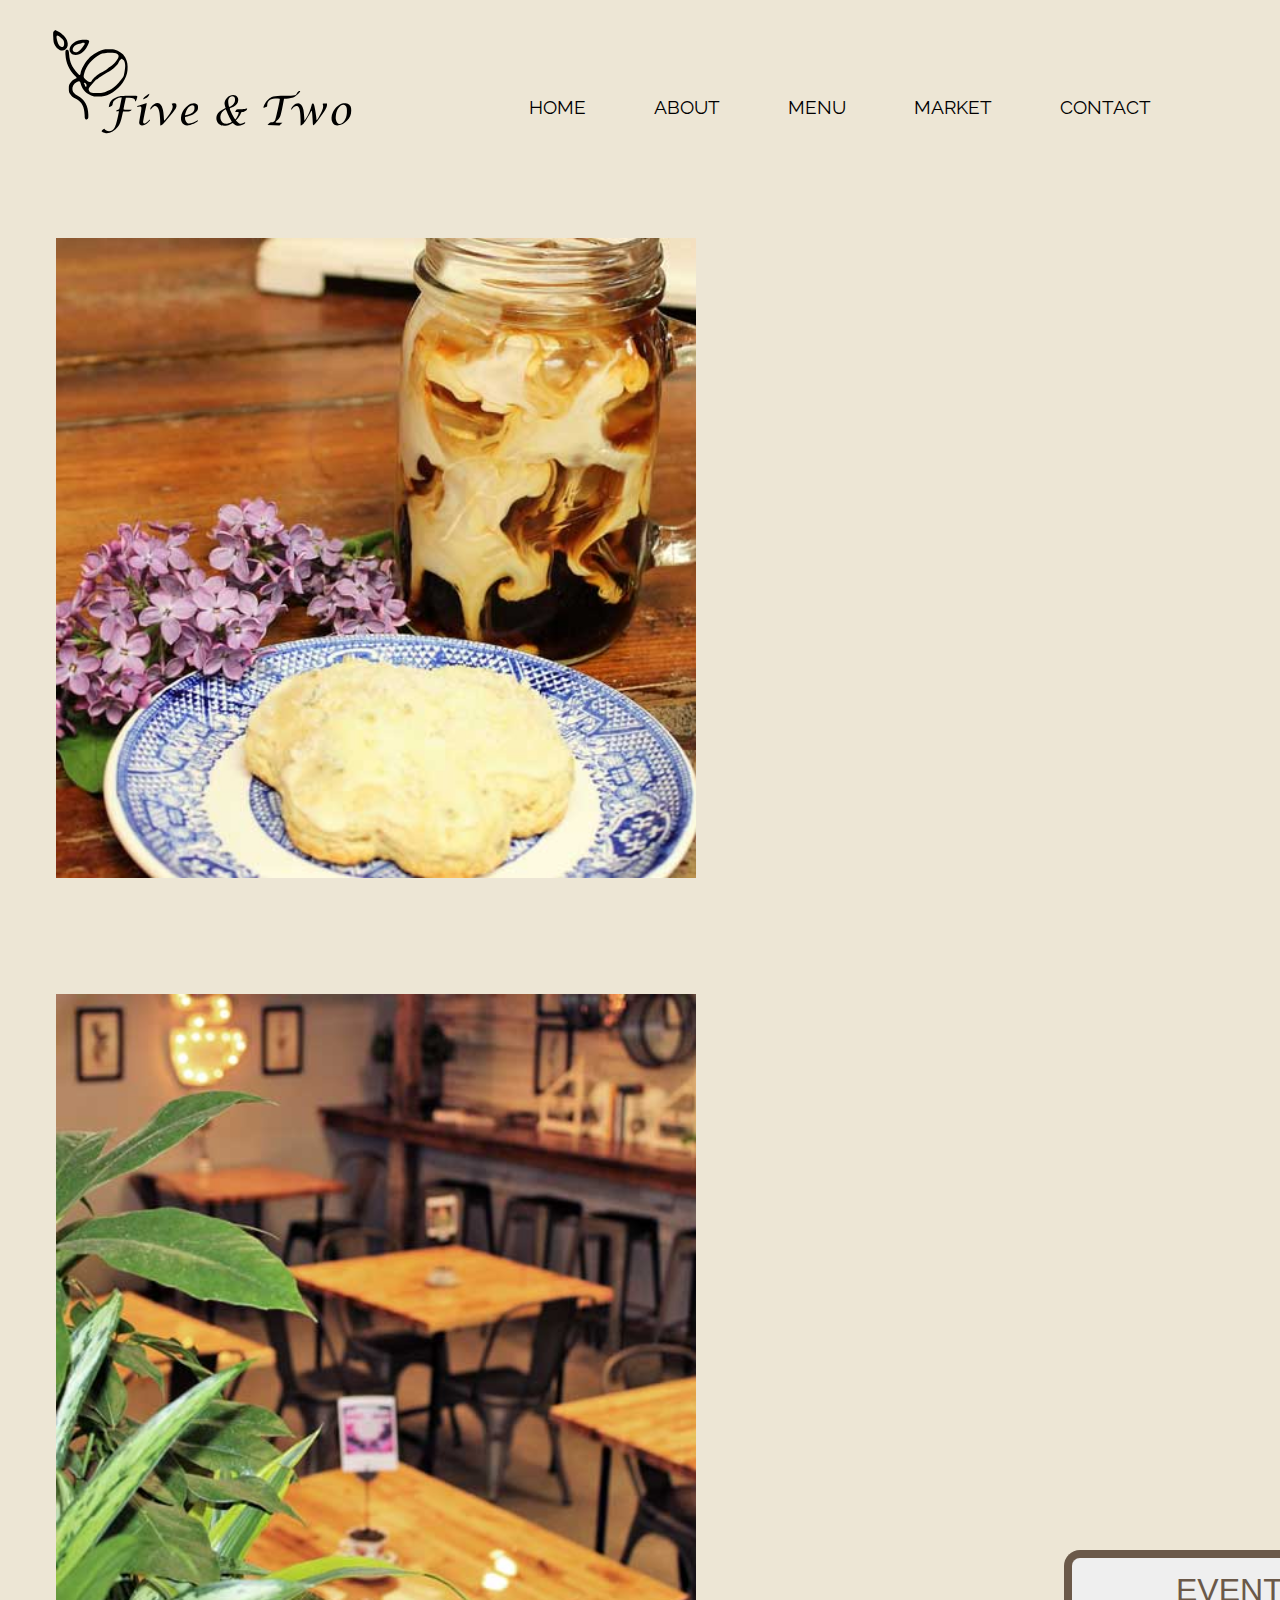
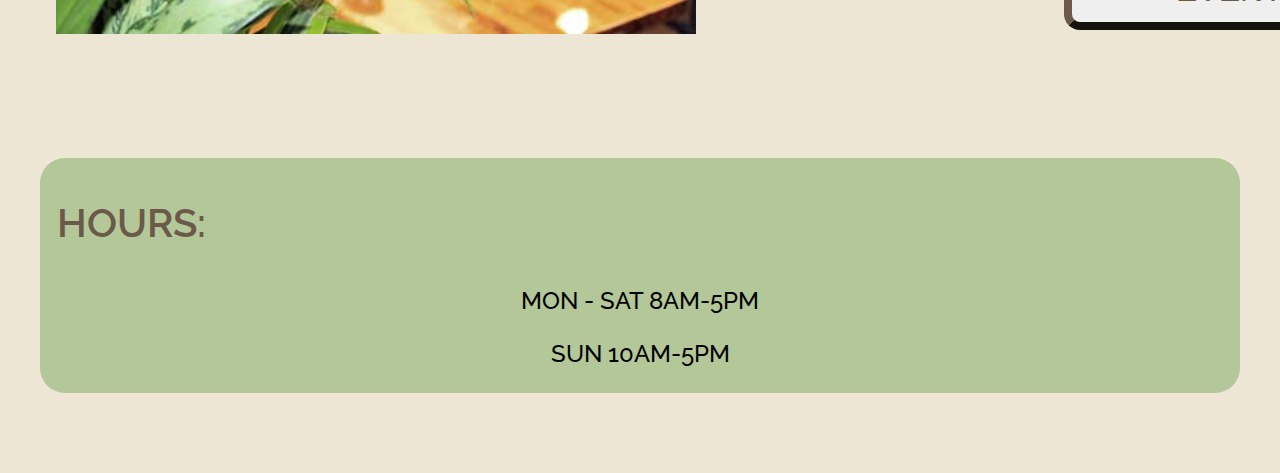
<file: index.html>
<!DOCTYPE html>
<html lang="en">
<head>
    <meta charset="UTF-8">
    <meta http-equiv="X-UA-Compatible" content="IE=edge">
    <meta name="viewport" content="width=device-width, initial-scale=1.0">
    <title>Five & Two Cafe</title>
    <link rel="stylesheet" href="styles.css">
    <link rel="preconnect" href="https://fonts.googleapis.com">
<link rel="preconnect" href="https://fonts.gstatic.com" crossorigin>
<link href="https://fonts.googleapis.com/css2?family=Raleway:ital,wght@0,100;0,200;0,300;0,400;0,500;0,600;0,700;0,800;0,900;1,100;1,200;1,300;1,400;1,500;1,600;1,700;1,800;1,900&display=swap" rel="stylesheet">
<link rel="apple-touch-icon" sizes="180x180" href="images/apple-touch-icon.png">
<link rel="icon" type="image/png" sizes="32x32" href="images/favicon-32x32.png">
<link rel="icon" type="image/png" sizes="16x16" href="images/favicon-16x16.png">
<link rel="manifest" href="images/site.webmanifest">
<link rel="mask-icon" href="images/safari-pinned-tab.svg" color="#5bbad5">
<link rel="shortcut icon" href="images/favicon.ico">
<meta name="msapplication-TileColor" content="#da532c">
<meta name="msapplication-config" content="images/browserconfig.xml">
<meta name="theme-color" content="#ffffff">
</head>
    <body>
        <header>
            <img src="images/LOGO-COLOR.svg" alt="logo" id="logo">
            <nav>
            <a href="index.html">Home</a>
            <a href="about.html">About</a>
            <a href="menu.html">Menu</a>
            <a href="market.html">Market</a>
            <a href="contact.html">Contact</a>
        </nav>
        </header>
        <main>
            <!--Same issue with id here. Can only use an id value once. Instead use a class attribute when wanting to select multiple objects.-->
        <img src="images/firstphoto.jpg" alt="A bakery item and a coffee drink from the cafe" id="imagehome1">
        <img src="images/secondphoto.jpg" alt="A photo of the tables at the cafe" id="imagehome1">
        <form action="https://downtoearthgardencenter.com/events-calendar.html">
            <button type="submit">Events</button>
         </form>
        <section id="hours">
            <h3>Hours:</h3>
            <p>MON - SAT 8AM-5PM</p>
            <p>SUN 10AM-5PM</p>
        </section>
        </main>
    </body>
</html>
</file>
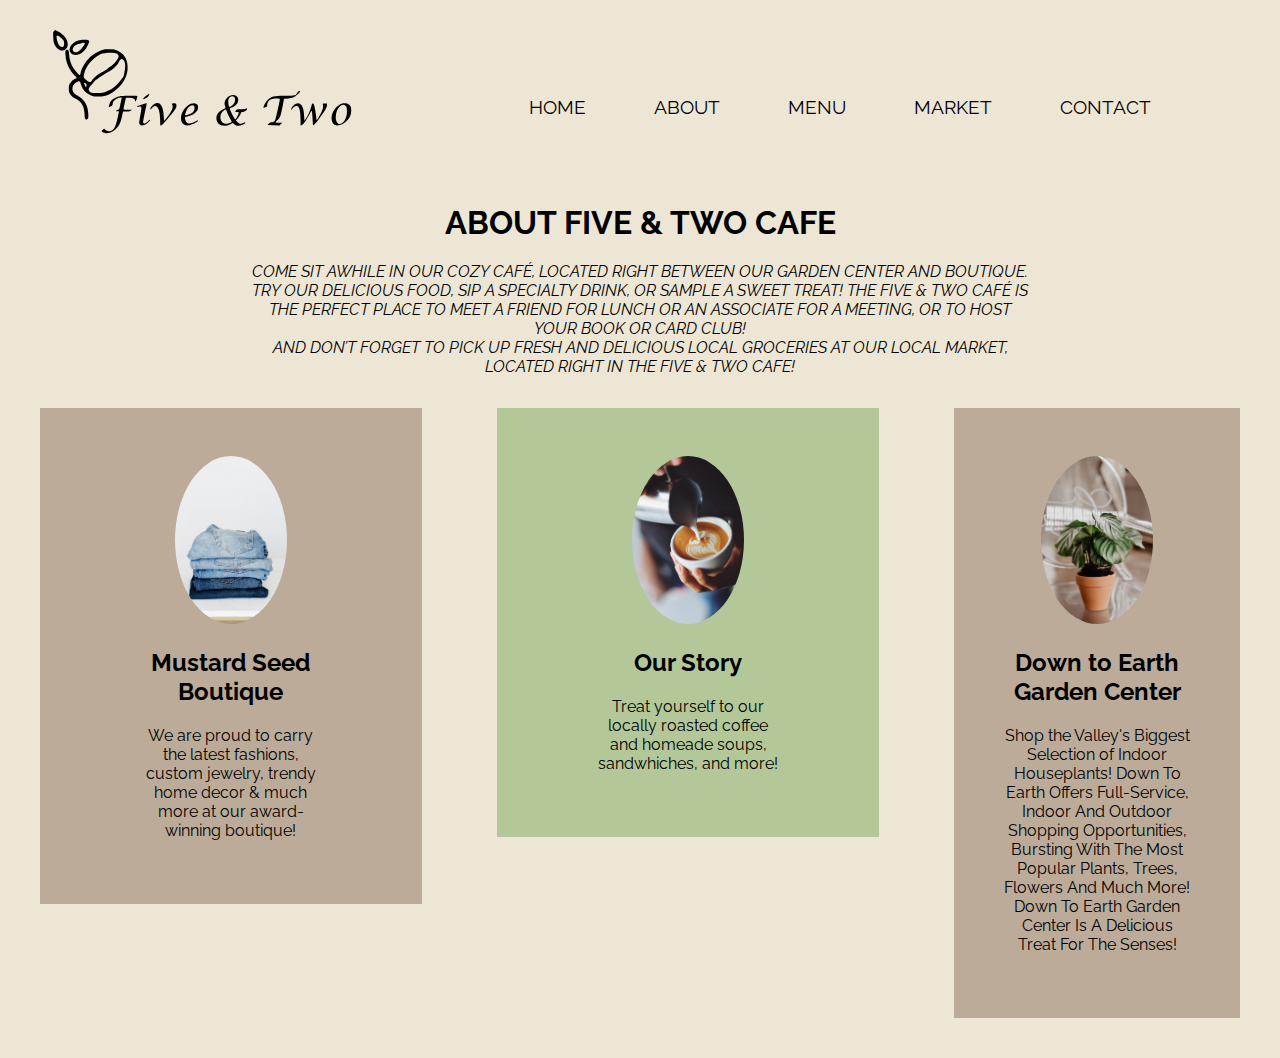
<file: about.html>
<!DOCTYPE html>
<html lang="en">
<head>
    <meta charset="UTF-8">
    <meta http-equiv="X-UA-Compatible" content="IE=edge">
    <meta name="viewport" content="width=device-width, initial-scale=1.0">
    <title>Five & Two Cafe</title>
    <link rel="stylesheet" href="styles.css">
    <link rel="preconnect" href="https://fonts.googleapis.com">
<link rel="preconnect" href="https://fonts.gstatic.com" crossorigin>
<link href="https://fonts.googleapis.com/css2?family=Raleway:ital,wght@0,100;0,200;0,300;0,400;0,500;0,600;0,700;0,800;0,900;1,100;1,200;1,300;1,400;1,500;1,600;1,700;1,800;1,900&display=swap" rel="stylesheet">
<link rel="apple-touch-icon" sizes="180x180" href="images/apple-touch-icon.png">
<link rel="icon" type="image/png" sizes="32x32" href="images/favicon-32x32.png">
<link rel="icon" type="image/png" sizes="16x16" href="images/favicon-16x16.png">
<link rel="manifest" href="images/site.webmanifest">
<link rel="mask-icon" href="images/safari-pinned-tab.svg" color="#5bbad5">
<link rel="shortcut icon" href="images/favicon.ico">
<meta name="msapplication-TileColor" content="#da532c">
<meta name="msapplication-config" content="images/browserconfig.xml">
<meta name="theme-color" content="#ffffff">
</head>
    <body>
        <header>
            <img src="images/LOGO-COLOR.svg" alt="logo" id="logo">
            <nav>
            <a href="index.html">Home</a>
            <a href="about.html">About</a>
            <a href="menu.html">Menu</a>
            <a href="market.html">Market</a>
            <a href="contact.html">Contact</a>
        </nav>
        </header>
        <section id="about">
            <h1>About Five & Two Cafe</h1>
            <p id="aboutp">Come sit awhile in our cozy café, located right between our garden center and boutique. Try our delicious food, sip a specialty drink, or sample a sweet treat! The Five & Two Café is the perfect place to meet a friend for lunch or an associate for a meeting, or to host your book or card club!
                <br>And don’t forget to pick up fresh and delicious local groceries at our Local Market, located right in the Five & Two Cafe!</p>
        </section>
        <div id="div">
        <section id="boutique">
            <img src="images/boutique.jpg" alt="clothes">
            <h2>Mustard Seed Boutique</h2>
            <p>We are proud to carry the latest fashions, custom jewelry, trendy home decor & much more at our award-winning boutique!</p>
        </section>
        <section id="story">
            <img src="images/coffeeabout.jpg" alt="coffee cup">
            <h2>Our Story</h2>
            <p>Treat yourself to our locally roasted coffee and homeade soups, sandwhiches, and more!</p>
        </section>
        <section id="garden">
            <img src="images/garden.jpg" alt="houseplant">
            <h2>Down to Earth Garden Center</h2>
            <p>Shop the Valley's Biggest Selection of Indoor Houseplants! Down To Earth Offers Full-Service, Indoor And Outdoor Shopping Opportunities, Bursting With The Most Popular Plants, Trees, Flowers And Much More! Down To Earth Garden Center Is A Delicious Treat For The Senses!</p>
        </section>
        </div>
    </body>
</html>
</file>
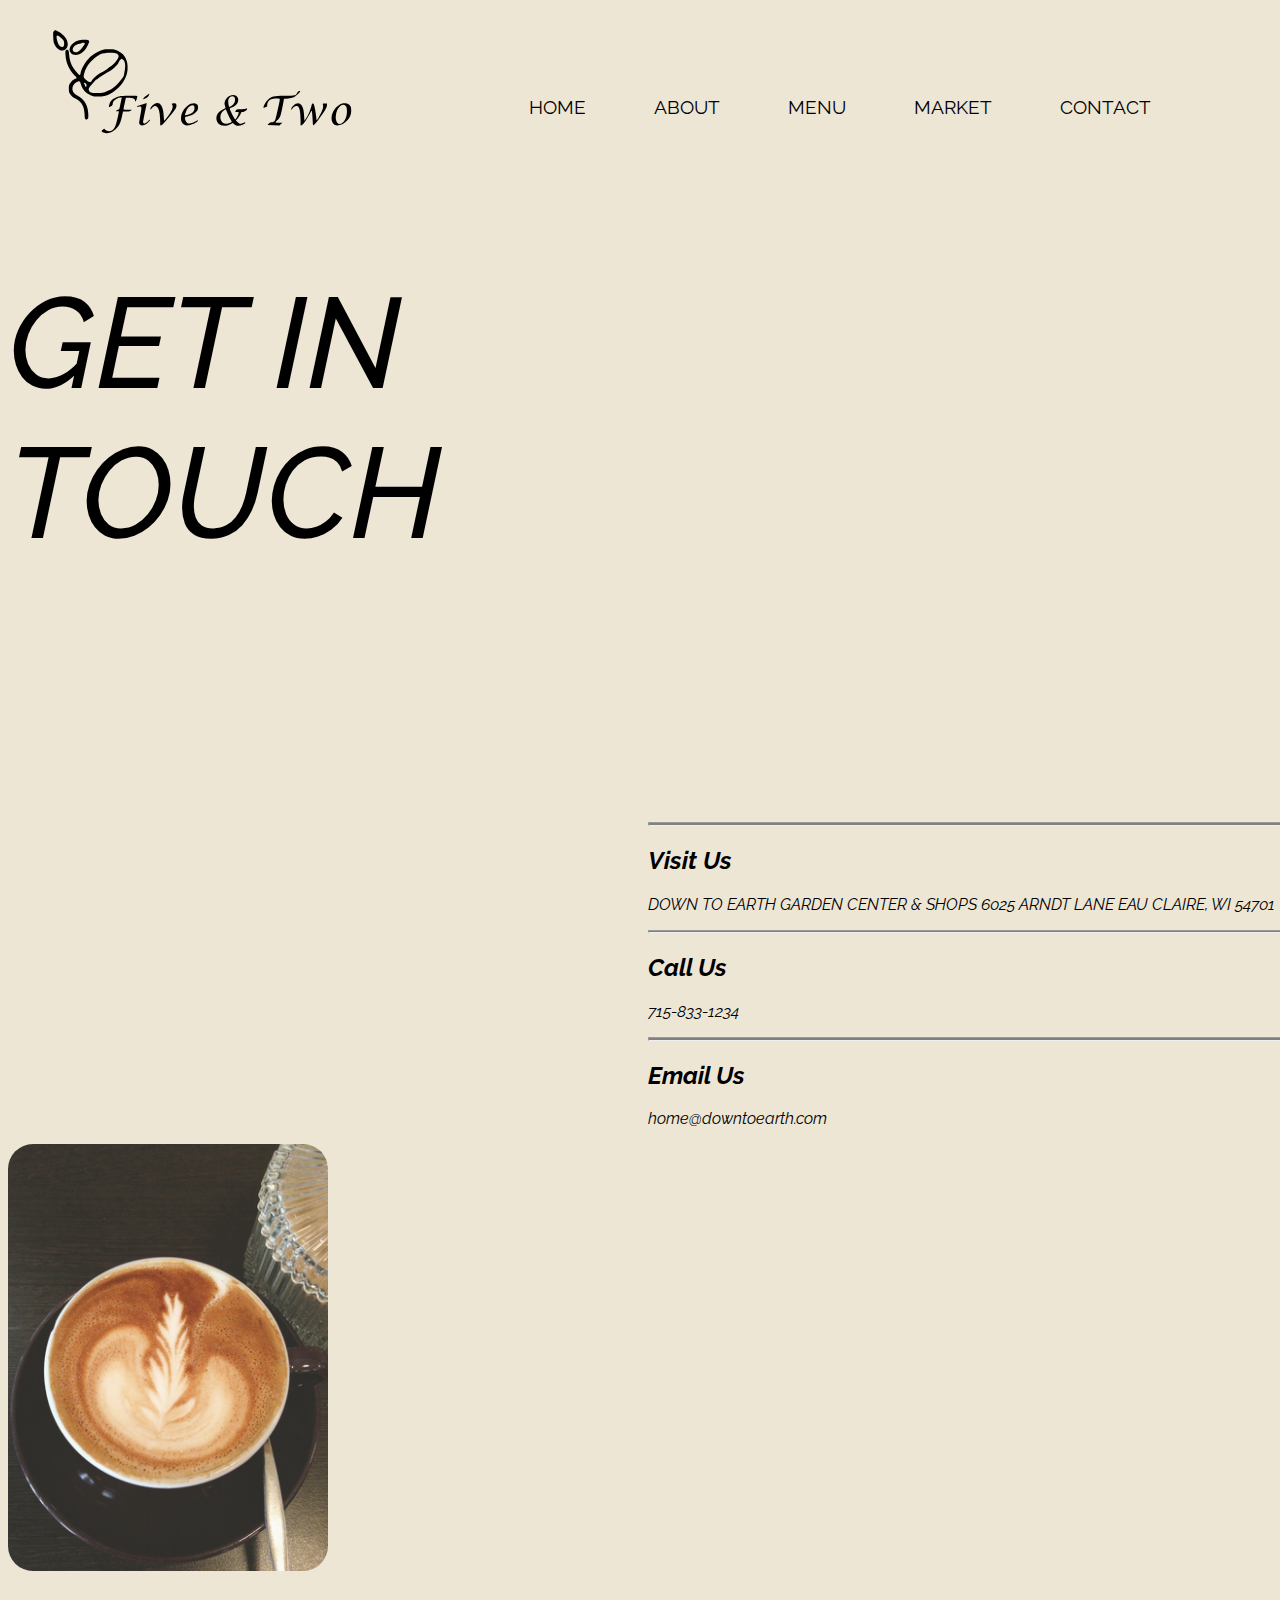
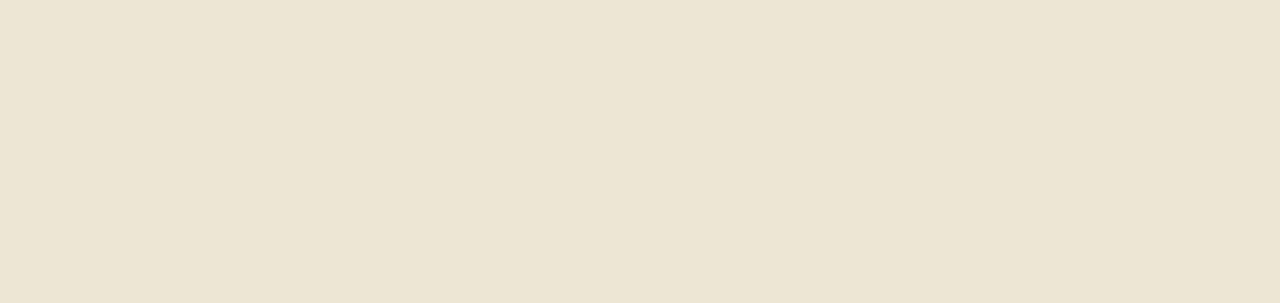
<file: contact.html>
<!DOCTYPE html>
<html lang="en">
<head>
    <meta charset="UTF-8">
    <meta http-equiv="X-UA-Compatible" content="IE=edge">
    <meta name="viewport" content="width=device-width, initial-scale=1.0">
    <title>Five & Two Cafe</title>
    <link rel="stylesheet" href="styles.css">
    <link rel="preconnect" href="https://fonts.googleapis.com">
<link rel="preconnect" href="https://fonts.gstatic.com" crossorigin>
<link href="https://fonts.googleapis.com/css2?family=Raleway:ital,wght@0,100;0,200;0,300;0,400;0,500;0,600;0,700;0,800;0,900;1,100;1,200;1,300;1,400;1,500;1,600;1,700;1,800;1,900&display=swap" rel="stylesheet">
<link rel="apple-touch-icon" sizes="180x180" href="images/apple-touch-icon.png">
<link rel="icon" type="image/png" sizes="32x32" href="images/favicon-32x32.png">
<link rel="icon" type="image/png" sizes="16x16" href="images/favicon-16x16.png">
<link rel="manifest" href="images/site.webmanifest">
<link rel="mask-icon" href="images/safari-pinned-tab.svg" color="#5bbad5">
<link rel="shortcut icon" href="images/favicon.ico">
<meta name="msapplication-TileColor" content="#da532c">
<meta name="msapplication-config" content="images/browserconfig.xml">
<meta name="theme-color" content="#ffffff">
</head>
    <body>
        <header>
            <img src="images/LOGO-COLOR.svg" alt="logo" id="logo">
            <nav>
            <a href="index.html">Home</a>
            <a href="about.html">About</a>
            <a href="menu.html">Menu</a>
            <a href="market.html">Market</a>
            <a href="contact.html">Contact</a>
        </nav>
        </header>
        <h1 id="intouch">Get In <br>Touch</h1>
        <img src="images/plant.jpg" alt="A small plant seedling growing" id="firstphotocontact">
        <section id="contactinfo">
            <!--On the hr's you need to use a class="hr" not an id. You can only use an id with the same value once.-->
            <hr id="hr">
            <h2>Visit Us</h2>
            <p>DOWN TO EARTH
                GARDEN CENTER & SHOPS
                6025 ARNDT LANE
                EAU CLAIRE, WI 54701</p>
            <hr id="hr">
            <h2>Call Us</h2>
            <p>715-833-1234</p>
            <hr id="hr">
            <h2>Email Us</h2>
            <p>home@downtoearth.com</p>
        </section>
        <img src="images/coffeecup.jpg" alt="A latte" id="secondphotocontact">
    </body>
</html>
</file>
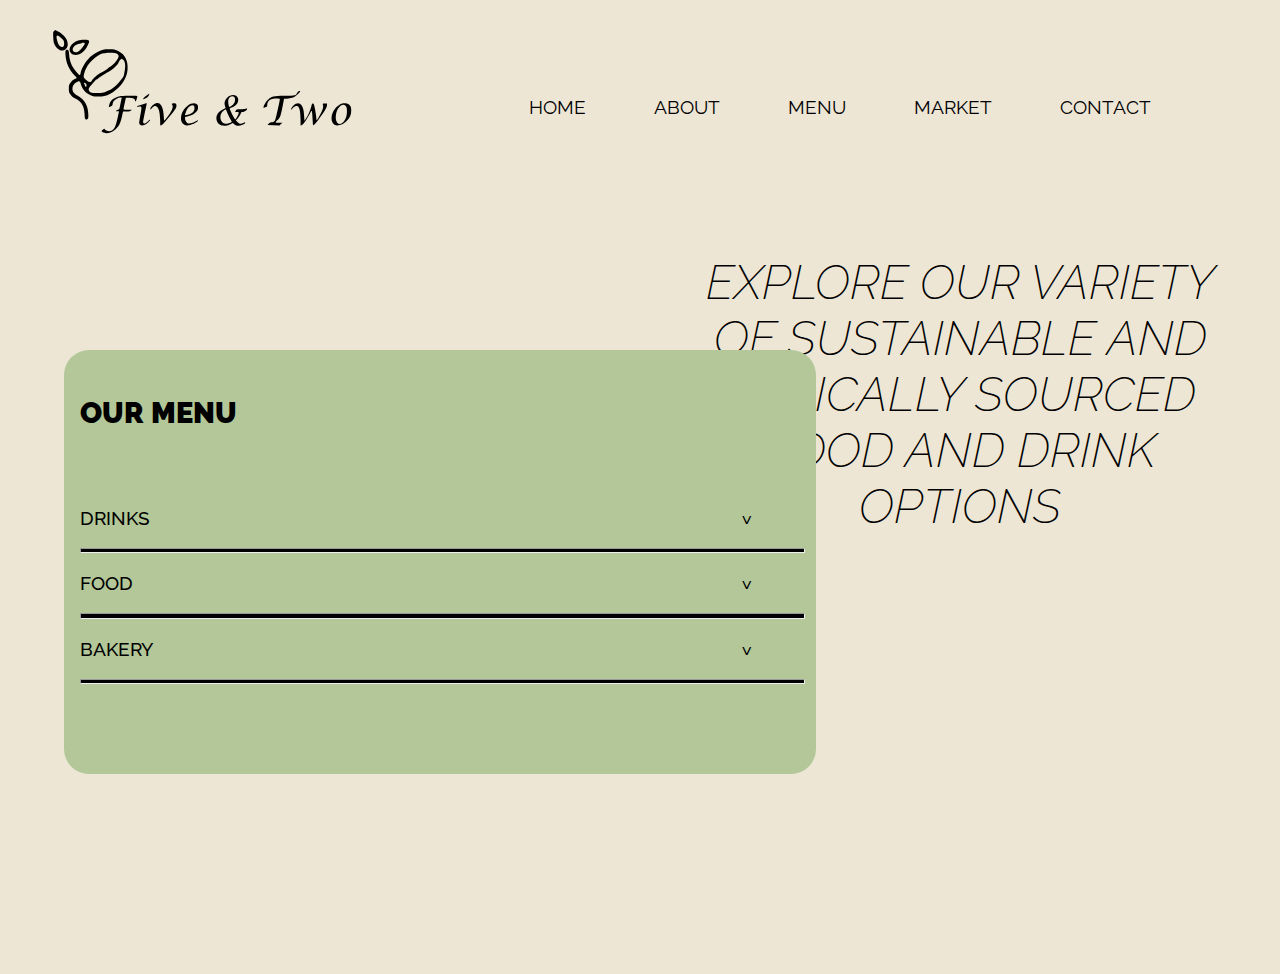
<file: menu.html>
<!DOCTYPE html>
<html lang="en">
<head>
    <meta charset="UTF-8">
    <meta http-equiv="X-UA-Compatible" content="IE=edge">
    <meta name="viewport" content="width=device-width, initial-scale=1.0">
    <title>Five & Two Cafe</title>
    <link rel="stylesheet" href="styles.css">
    <link rel="preconnect" href="https://fonts.googleapis.com">
    <link rel="preconnect" href="https://fonts.gstatic.com" crossorigin>
    <link href="https://fonts.googleapis.com/css2?family=Raleway:ital,wght@0,100;0,200;0,300;0,400;0,500;0,600;0,700;0,800;0,900;1,100;1,200;1,300;1,400;1,500;1,600;1,700;1,800;1,900&display=swap" rel="stylesheet">
    <link rel="apple-touch-icon" sizes="180x180" href="images/apple-touch-icon.png">
    <link rel="icon" type="image/png" sizes="32x32" href="images/favicon-32x32.png">
    <link rel="icon" type="image/png" sizes="16x16" href="images/favicon-16x16.png">
    <link rel="manifest" href="images/site.webmanifest">
    <link rel="mask-icon" href="images/safari-pinned-tab.svg" color="#5bbad5">
    <link rel="shortcut icon" href="images/favicon.ico">
    <meta name="msapplication-TileColor" content="#da532c">
    <meta name="msapplication-config" content="images/browserconfig.xml">
    <meta name="theme-color" content="#ffffff">
    <!--Menu drop down wasn't working because you were missing the script element in your head-->
    <script src="scripts.js"></script>
</head>
    <body>
        <header>
            <img src="images/LOGO-COLOR.svg" alt="logo" id="logo">
            <nav>
            <a href="index.html">Home</a>
            <a href="about.html">About</a>
            <a href="menu.html">Menu</a>
            <a href="market.html">Market</a>
            <a href="contact.html">Contact</a>
        </nav>
        </header>
        <h2 id="menutext">EXPLORE OUR VARIETY <br> OF SUSTAINABLE AND <br>ETHICALLY SOURCED<br> FOOD AND DRINK<br> OPTIONS</h2>
        <section id="menu">
            <h4><b>OUR MENU</b></h4>
            <br>
           <section class="drink" id="drink">
                <h3 class="accordion">Drinks <span>^</span></h3>
                <hr>
                <article>
                <ul>
                    <li>Coffee $2.20</li>
                    <li>Cappucino $3.85</li>
                    <li>Carmel Latte $4.40</li>
                    <li>Hot Chocolate $3.30</li>
                    <li>Latte $3.85</li>
                    <li>Mocha $4.40</li>
                    <li>Vietnamese Coffee $3.85</li>
                    <li>Chai Latte $4.40</li>
                    <li>Soda $1.10</li>
                    <li>Lemonade $2.20</li>
                    <li>Smoothies $5.50</li>
                    <p>Mixed Berry, Strawberry, Mango, or Greenhouse flavors</p><!--P needs to be inside the <li> before it. Only li's can be directly in a ul-->
                </ul>
            </article>
            </section>
            <section class="food" id="food">
            <h3 class="accordion">Food <span>^</span></h3>
            <hr>
            <article>
            <ul>
                <li>Breakfast Sandwiches $6.50</li>
                <p>All sandwhiches are made with Doug-Lynn Acres eggs and are served on a toasted brioche bun with the breakfast side of the day</p><!--P needs to be inside the <li> before it. Only li's can be directly in a ul-->
                <li>Build-Your-Own 2 Egg Scramble $5.50</li>
                <li>Roman Style Pizzas $5.50/half $10.50/full</li>
                <li>Soup of the Day $3.50/cup $4.50/bowl</li>
                <li>Sandwiches $9.25</li>
                <p>Served with the side of the day</p><!--P needs to be inside the <li> before it. Only li's can be directly in a ul-->
                <li>Salads $9</li>
            </ul></article>
        </section>
        <section class="bakery" id="bakery">
            <h3 class="accordion">Bakery <span>^</span></h3>
            <hr>
            <article>
            <ul>
                <li>Scone $3</li>
                <li>Homeade Bar $2.50</li>
                <p>Brownie, 7-Layer, or Monster</p><!--P needs to be inside the <li> before it. Only li's can be directly in a ul-->
                <li>Toast Served with Ave-nue Orchard jelly or peanut butter $1.25</li>
                <li>Ben's Banana Bread Muffin $2.25</li>
                <li>Seasonal Bread Pudding $2.50</li>
                <li>Chocolate truffles- prices vary</li>
            </ul>
        </article>
        </section>
    </body>
</html>
</file>
<file: styles.css>
body{
    font-family: 'Raleway', sans-serif;
    background-color: #EDE6D5;
}
.accordion{
    cursor: pointer;
}
section span{
    position: absolute;
    left: 90%;
    transform: rotate(180deg);
}
article{
    display: none;
}
article.show{
    display: block;
}
span.rotate{
    transform: rotate(0);
}
#menu{
    background-color: #B3C799;
    padding: 1rem;
    padding-top: .5rem;
    border-radius: 25px;
    position: relative;
    top: 10rem;
    text-transform: uppercase;
    margin: .5rem;
}
hr {
    width: 100%;
    padding: .1rem;
    background-color: black;
 }
 #menutext{
     text-align: center;
     position: relative;
     top: 2rem;
     font-weight: 200;
     font-style: italic;
     font-size: 1.7rem;
 }
h4{
    font-size: 1.8rem;
    font-weight: 900;
}

nav>a:hover{
    color: #6e9a18;
}
h3{
    font-weight: 500;
    font-size: 1.2rem;
}
header>img{
    width: 25rem;
    max-width: 100%;
}
nav>a{
    text-decoration: none;
    display: inline-block;
    padding: .7rem;
    color: black;
    margin-bottom: 2rem;
    text-transform: uppercase;
}
nav{
    flex-basis: 100%;
    text-align: center;
}
main img{
    max-width: 100%;
    margin: .5rem 0;
    padding: 1rem;
}
button{
    width: 20rem;
    height: 3rem;
    position: relative;
    top: -6rem;
    left: 6rem;
    text-transform: uppercase;
    font-size: 2rem;
    font-weight: 500;
    color: #6B5949;
    border-color: #6B5949;
    border-radius: 1rem;
}
#hours{
    background-color: #B3C799;
    padding: 1rem;
    border-radius: 25px;  
    text-transform: uppercase;
    justify-content: center;
    text-align: center;
    font-weight: 500;
    padding-top: 0.03rem;
    font-size: 1.2rem;
}
#hours h3{
    color: #6B5949;
    font-weight: 600;
    font-size: 2rem;
    text-align: left;
}
#about{
    text-transform: uppercase;
    text-align: center;
}
#aboutp{
    font-style: italic;
}
#boutique{
    background-color: #bcab99 ;
    padding: 3rem 6rem;
    text-align: center;
    margin: 2rem;
}
#garden{
    background-color: #bcab99 ;
    padding: 3rem;
    text-align: center;
    margin: 2rem;
}
#story{
    background-color: #B3C799 ;
    padding: 3rem 6rem;
    text-align: center;
    margin: 2rem;
}
section img{
    border-radius: 100%;
    width: 7rem;
}
#seasonal{
    background-color: #bcab99 ;
    padding: 3rem 6rem;
    text-align: center;
    margin: 2rem;
}
#drygoods{
    background-color: #bcab99 ;
    padding: 3rem;
    text-align: center;
    margin: 2rem;
}
#produce{
    background-color: #B3C799 ;
    padding: 3rem 6rem;
    text-align: center;
    margin: 2rem;
}
section img{
    border-radius: 100%;
    width: 7rem;
}
#drygoods{
    padding: 3rem 8rem;
}
#contactinfo{
    text-align: right;
    font-style: italic;
}
#firstphotocontact{
    width: 10rem;
    position: relative;
    right: -17rem;
    top: -7rem;
    border-radius: 25px;
    opacity: 80%;
}
#intouch{
    font-size: 4rem;
    font-weight: 500;
    text-transform: uppercase;
    font-style: italic;
}
#secondphotocontact{
    width: 15rem;
    position: relative;
    border-radius: 25px;
    opacity: 80%;
}
/*This should be .hr instead of # */
#hr{
    padding: .05rem;
    background-color: gray;
}
@media (min-width:1100px){
    nav{
        position: relative;
    }
    nav>a{
        padding: 2rem;
        font-size: larger;
    }
    header{
        display: flex;
        align-items: flex-end;
        justify-content: space-between;

    }
    main img{
        width: 40rem;
        align-items: center;
        padding: 3rem;
    }
    button{
        position: relative;
        left: 66rem;
        top: -9rem;
        width: 22rem;
        height: 5rem;
        border-width: 8px;
    }
    #hours{
        padding: .05rem;
        margin: 2rem;
        font-size: 1.5rem;
        position: relative;
        top: -3rem;
    }
    #hours h3{
        position: relative;
        right: -1rem;
        font-size: 2.5rem;
    }
    #aboutp{
        margin: 0 15rem;
    }
    #menutext{
        font-size: 3rem;
        text-align: center;
        position: relative;
        right: -20rem;
    }
    #menu{
        width: 45rem;
        height: 25rem;
        position: relative;
        top: -12rem;
        right: -3rem;
    }
    #firstphotocontact{
        display: block ;
        margin-left: 65rem;
        width: 20rem;
        position: relative;
        top: -20rem;
    }
    #contactinfo{
        text-align: left;
        position: relative;
        right: -40rem;
        top: -20rem;
    }
    #intouch{
        font-size: 8rem;
        padding: 0;
    }
    #secondphotocontact{
        position: relative;
        top: -20rem;
        width: 20rem;
        }
    div{
        display: flex;
        align-items: flex-start;
        justify-content: space-between;
    }
    #seasonal{
        width: 20%;
        height: 25rem;
    }
    #produce{
        width: 10%;
        padding: 2rem;
        height: 25rem;
    }
    #drygoods{
        width: 20%;
        height: 25rem;
    }
    #boutique{
        width: 15%;
    }
    #story{
        width: 15%;
    }
    #garden{
        width: 15%;
    }
    #div{
        display: flex;
        align-items: flex-start;
        justify-content: space-between;
    }
    }
</file>
